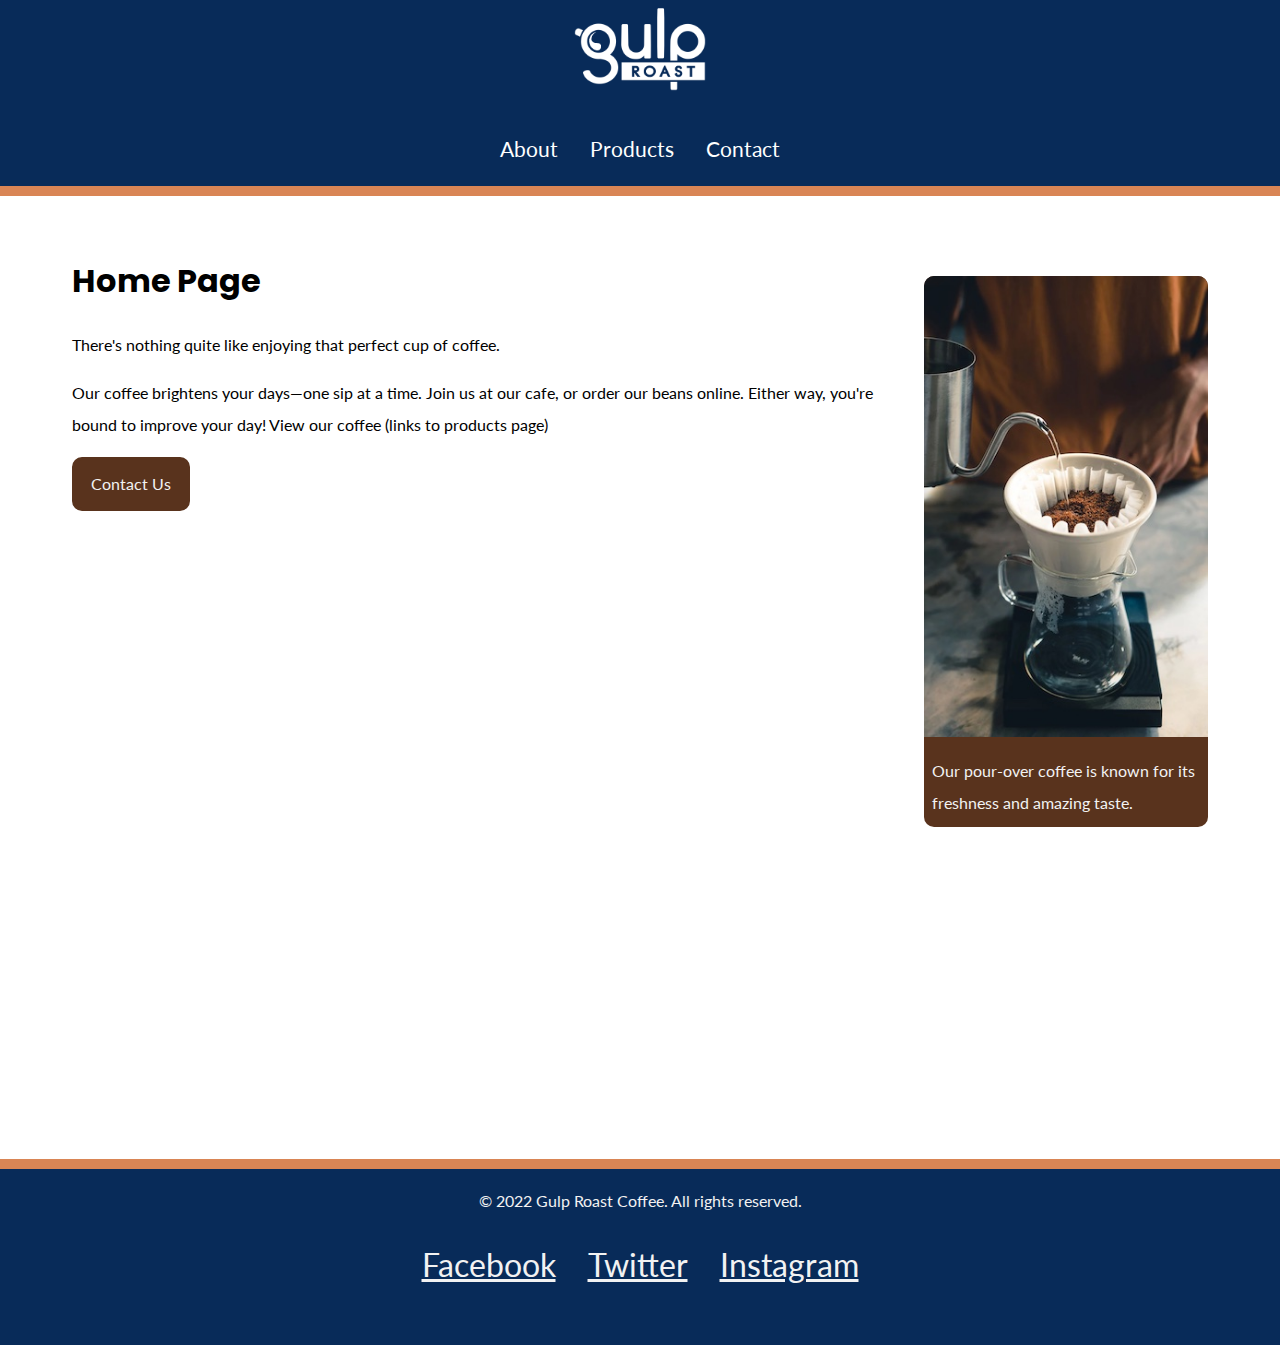
<file: index.html>
<!DOCTYPE html>
<html lang="en">

<head>
    <meta charset="UTF-8">
    <meta http-equiv="X-UA-Compatible" content="IE=edge">
    <meta name="viewport" content="width=device-width, initial-scale=1.0">
    <link rel="stylesheet" href="css/styles.css">
    <title>Gulp Roast Coffee Homepage</title>
    <link rel="preconnect" href="https://fonts.googleapis.com">
    <link rel="preconnect" href="https://fonts.gstatic.com" crossorigin>
    <link href="https://fonts.googleapis.com/css2?family=Lato&family=Poppins:wght@700&display=swap" rel="stylesheet">
</head>


<body>


    <header>
        <nav>
            <ul>
                <li class="logo"><a href="index.html"><img
                            src="media/images/gulp-logo-light.png" alt="Gulp Roast. Click for home." /></a></li>
                <li><a href="about.html"><span aria-hidden="true"
                            class="fa-solid fa-mug-saucer"></span> About</a></li>
                <li><a href="products.html"><span aria-hidden="true"
                            class="fa-solid fa-fire-flame-curved"></span> Products</a></li>
                <li><a href="contact.html"><span aria-hidden="true"
                            class="fa-solid fa-phone"></span> Contact</a></li>
            </ul>
        </nav>
    </header>
    <div class="main-bkgd">
        <section class="main">
            <article>
                <h1>Home Page</h1>
                <p>There's nothing quite like enjoying that perfect cup of coffee. 
                </p>

                <p>Our coffee brightens your days—one sip at a time.
                    Join us at our cafe, or order our beans online. Either way, you're bound to improve your day!
                    View our coffee (links to products page)</p>

                <a class="button" href="https://uxuicurriculum.wixsite.com/gulproast">Contact Us</a>
            </article>
            <figure>
                <picture>
                    <source srcset="media/images/gulp-pouring-coffee-vertical.jpg" media="(min-width: 900px)">
                    <source srcset="media/images/gulp-pouring-coffee-horizontal.jpg" media="(min-width: 500px)">
                    <img src="media/images/gulp-pouring-coffee-horizontal-sm.jpg" alt="Making pour-over coffee at our shop.">
                  </picture>
                <!--<img src="media/images/gulp-pouring-coffee-vertical.jpg" alt="Making pour-over coffee at our shop." />-->
                <figcaption>Our pour-over coffee is known for its freshness and amazing taste.</figcaption>
            </figure>
        </section>
    </div>
    
    <footer>
        <p>&copy; 2022 Gulp Roast Coffee. All rights reserved.</p>
        <ul>
            <li>
                <a href="https://facebook.com" target="_blank">
                    <span aria-hidden="true" class="fa-brands fa-facebook-square"></span>
                    <span class="sr-only">Facebook</span>
                </a>
            </li>
            <li>
                <a href="https://twitter.com" target="_blank">
                    <span aria-hidden="true" class="fa-brands fa-twitter-square"></span>
                    <span class="sr-only">Twitter</span>
                </a>
            </li>
            <li>
                <a href="https://instagram.com" target="_blank">
                    <span aria-hidden="true" class="fa-brands fa-instagram-square"></span>
                    <span class="sr-only">Instagram</span>
                </a>
            </li>
        </ul>
    </footer>
</body>

</html>
</file>
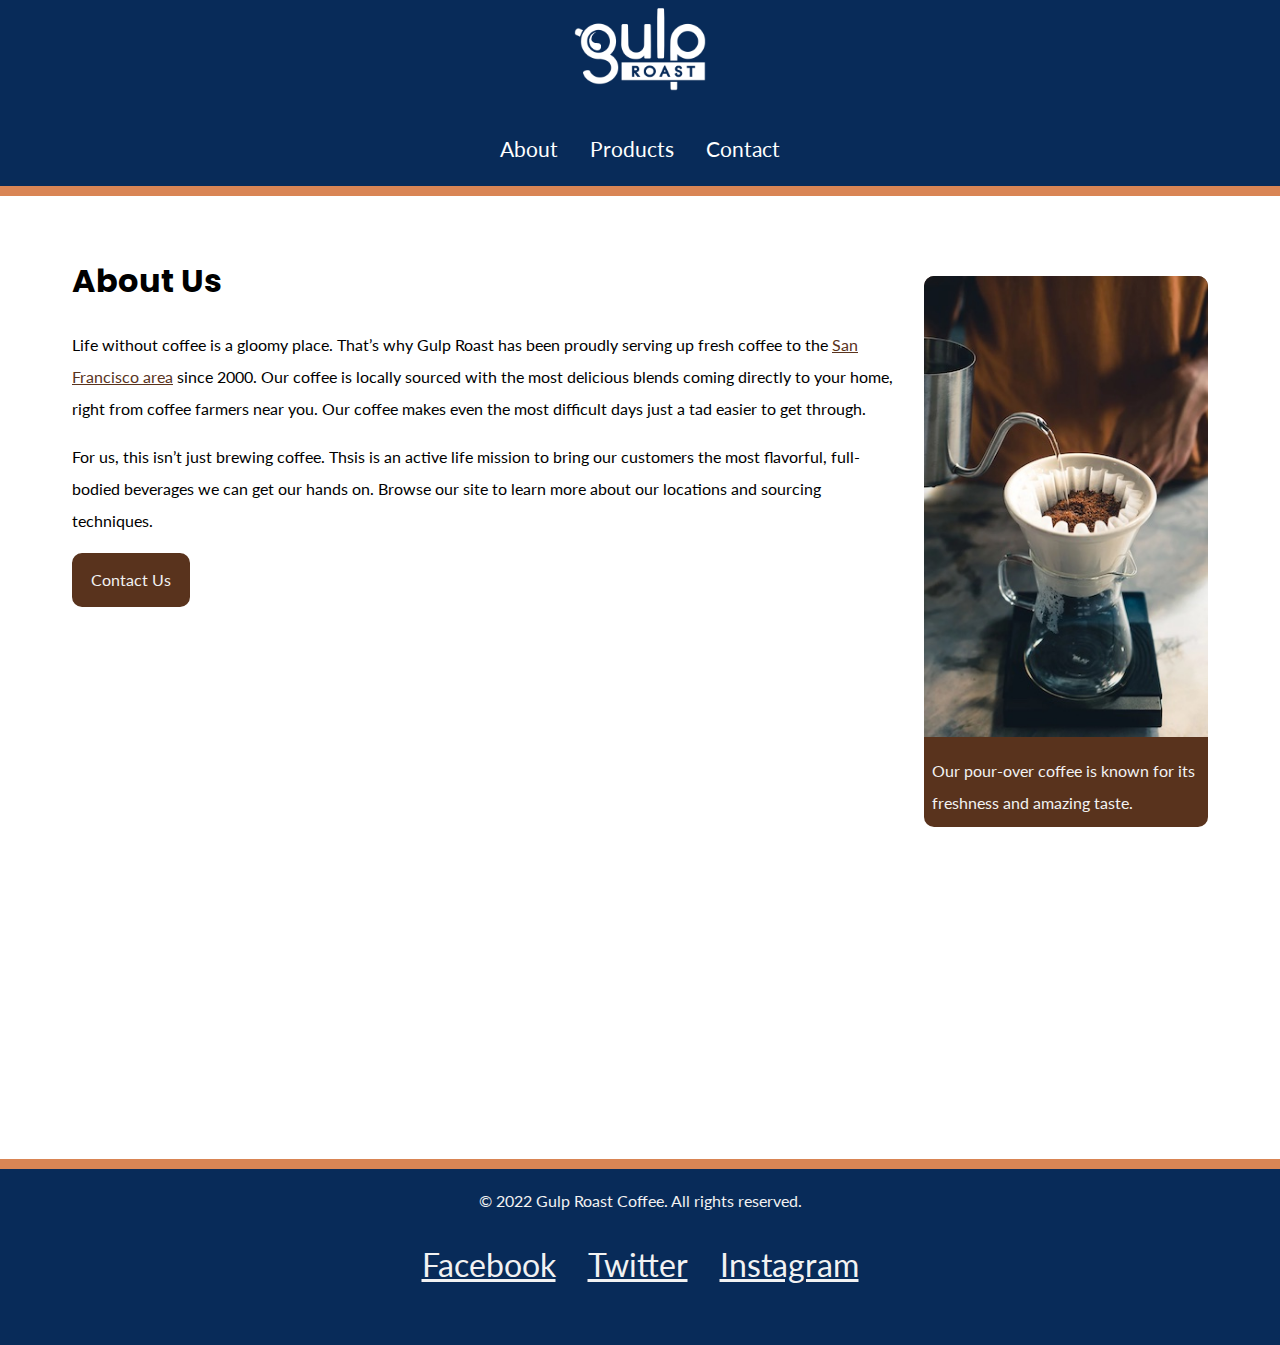
<file: about.html>
<!DOCTYPE html>
<html lang="en">

<head>
  <meta charset="UTF-8">
  <meta http-equiv="X-UA-Compatible" content="IE=edge">
  <meta name="viewport" content="width=device-width, initial-scale=1.0">
  <link rel="stylesheet" href="css/styles.css">
  <title>Gulp Roast Coffee About Us</title>
  <link rel="preconnect" href="https://fonts.googleapis.com">
  <link rel="preconnect" href="https://fonts.gstatic.com" crossorigin>
  <link href="https://fonts.googleapis.com/css2?family=Lato&family=Poppins:wght@700&display=swap" rel="stylesheet">
</head>


<body>


  <header>
    <nav>
      <ul>
        <li class="logo"><a href="index.html"><img src="media/images/gulp-logo-light.png"
              alt="Gulp Roast. Click for home." /></a></li>
        <li><a href="about.html"><span aria-hidden="true" class="fa-solid fa-mug-saucer"></span> About</a></li>
        <li><a href="products.html"><span aria-hidden="true" class="fa-solid fa-fire-flame-curved"></span> Products</a>
        </li>
        <li><a href="contact.html"><span aria-hidden="true" class="fa-solid fa-phone"></span> Contact</a></li>
      </ul>
    </nav>
  </header>

  <div class="main-bkgd">
    <section class="main">
      <article>
        <h1>About Us</h1>
        <p>Life without coffee is a gloomy place. That’s why Gulp Roast has been proudly serving up fresh coffee to the
          <a href="https://goo.gl/maps/3rAyszfwSDx8Si2Y9" target="_blank">San Francisco area</a> since 2000. Our coffee
          is
          locally sourced with the most delicious blends coming directly to your home, right from coffee farmers near
          you.
          Our coffee makes even the most difficult days just a tad easier to get through.
        </p>

        <p>For us, this isn’t just brewing coffee. Thsis is an active life mission to bring our customers the most
          flavorful, full-bodied beverages we can get our hands on. Browse our site to learn more about our locations
          and
          sourcing techniques.</p>

        <a class="button" href="https://uxuicurriculum.wixsite.com/gulproast">Contact Us</a>
      </article>

      <figure>
        <picture>
          <source srcset="media/images/gulp-pouring-coffee-vertical.jpg" media="(min-width: 900px)" />
          <source srcset="media/images/gulp-pouring-coffee-horizontal.jpg" media="(min-width: 500px)" />
          <img src="media/images/gulp-pouring-coffee-horizontal-sm.jpg" alt="Making pour-over coffee at our shop." />
        </picture>
        <figcaption>Our pour-over coffee is known for its freshness and amazing taste.</figcaption>
      </figure>
    </section>
  </div>
  <footer>
    <p>&copy; 2022 Gulp Roast Coffee. All rights reserved.</p>
    <ul>
      <li>
        <a href="https://facebook.com" target="_blank">
          <span aria-hidden="true" class="fa-brands fa-facebook-square"></span>
          <span class="sr-only">Facebook</span>
        </a>
      </li>
      <li>
        <a href="https://twitter.com" target="_blank">
          <span aria-hidden="true" class="fa-brands fa-twitter-square"></span>
          <span class="sr-only">Twitter</span>
        </a>
      </li>
      <li>
        <a href="https://instagram.com" target="_blank">
          <span aria-hidden="true" class="fa-brands fa-instagram-square"></span>
          <span class="sr-only">Instagram</span>
        </a>
      </li>
    </ul>
  </footer>
</body>

</html>
</file>
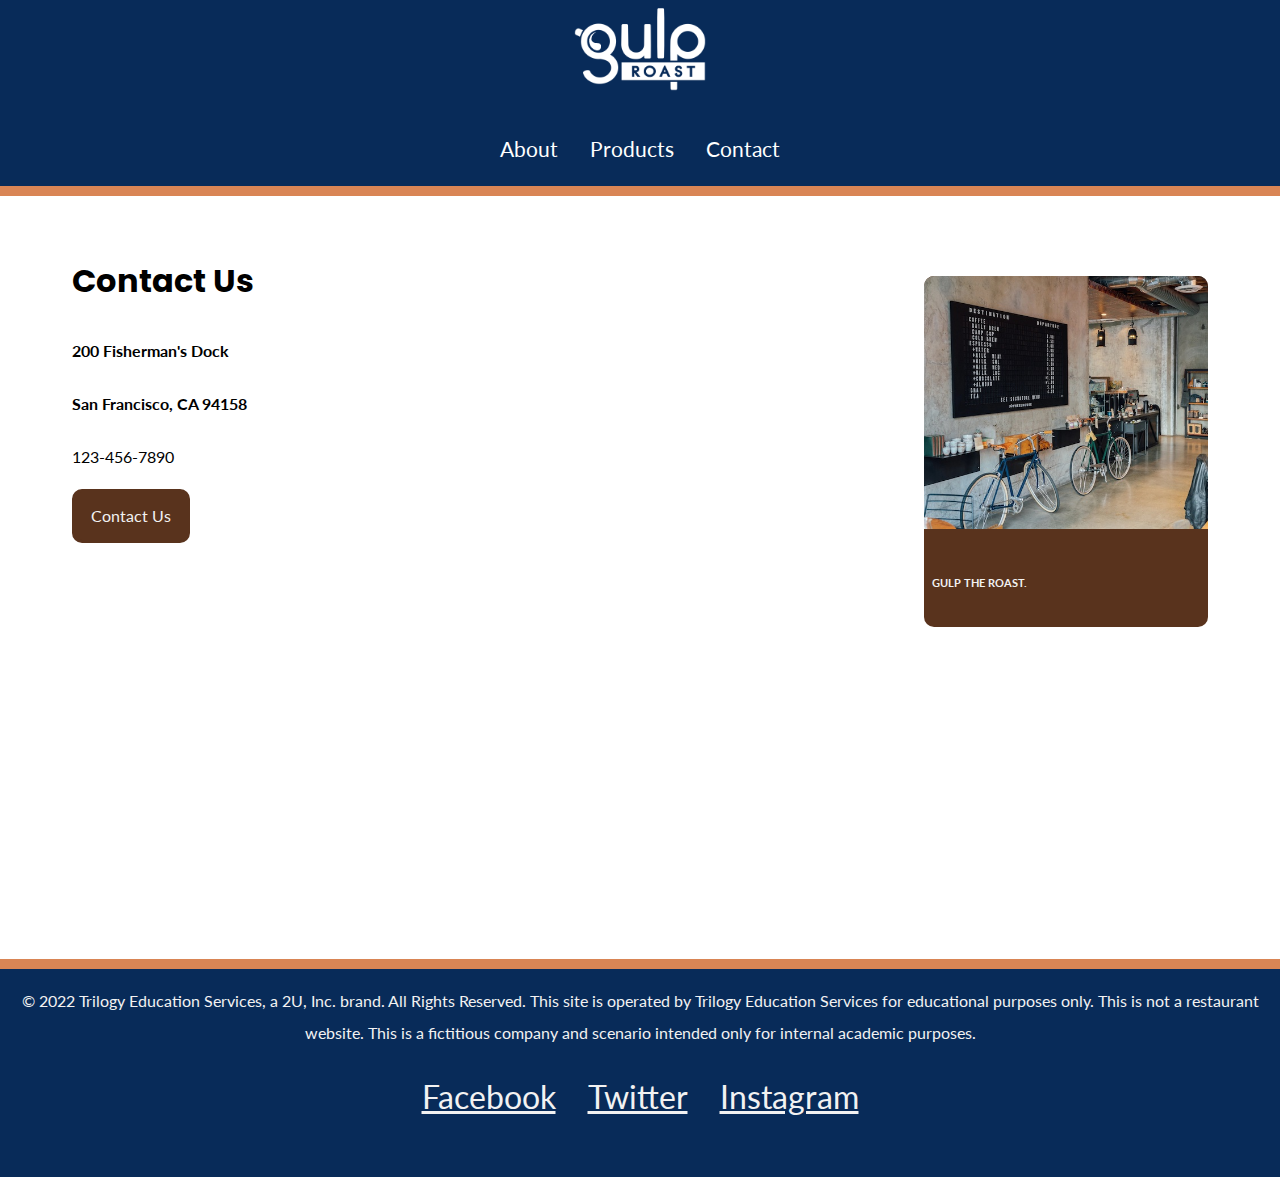
<file: contact.html>
<!DOCTYPE html>
<html lang="en">

<head>
    <meta charset="UTF-8">
    <meta http-equiv="X-UA-Compatible" content="IE=edge">
    <meta name="viewport" content="width=device-width, initial-scale=1.0">
    <link rel="stylesheet" href="css/styles.css">
    <title>Gulp Roast Coffee About Us</title>
    <link rel="preconnect" href="https://fonts.googleapis.com">
    <link rel="preconnect" href="https://fonts.gstatic.com" crossorigin>
    <link href="https://fonts.googleapis.com/css2?family=Lato&family=Poppins:wght@700&display=swap" rel="stylesheet">
</head>


<body>


    <header>
        <nav>
            <ul>
                <li class="logo"><a href="index.html"><img src="media/images/gulp-logo-light.png"
                            alt="Gulp Roast. Click for home." /></a></li>
                <li><a href="about.html"><span aria-hidden="true" class="fa-solid fa-mug-saucer"></span> About</a></li>
                <li><a href="products.html"><span aria-hidden="true" class="fa-solid fa-fire-flame-curved"></span>
                        Products</a></li>
                <li><a href="contact.html"><span aria-hidden="true" class="fa-solid fa-phone"></span> Contact</a></li>
            </ul>
        </nav>
    </header>
    <div class="main-bkgd">
        <section class="main">
            <article>
                <h1>Contact Us</h1>
                <h4>200 Fisherman's Dock</h4>
                <h4>San Francisco, CA 94158</h4>
                <p>123-456-7890</p>




                <a class="button" href="https://uxuicurriculum.wixsite.com/gulproast">Contact Us</a>
            </article>
            <figure>
                <img src="media/images/gulp-menu.jpg" alt="GULP THE ROAST." />
                <h6><figcaption>GULP THE ROAST.</figcaption></h6>
            </figure>
        </section>
    </div>
    <footer>
        <p>&copy; 2022 Trilogy Education Services, a 2U, Inc. brand. All Rights Reserved.

            This site is operated by Trilogy Education Services for educational purposes only. This is not a restaurant
            website. This is a fictitious company and scenario intended only for internal academic purposes.
        </p>
        <ul>
            <li>
                <a href="https://facebook.com" target="_blank">
                    <span aria-hidden="true" class="fa-brands fa-facebook-square"></span>
                    <span class="sr-only">Facebook</span>
                </a>
            </li>
            <li>
                <a href="https://twitter.com" target="_blank">
                    <span aria-hidden="true" class="fa-brands fa-twitter-square"></span>
                    <span class="sr-only">Twitter</span>
                </a>
            </li>
            <li>
                <a href="https://instagram.com" target="_blank">
                    <span aria-hidden="true" class="fa-brands fa-instagram-square"></span>
                    <span class="sr-only">Instagram</span>
                </a>
            </li>
        </ul>
    </footer>
</body>

</html>
</file>
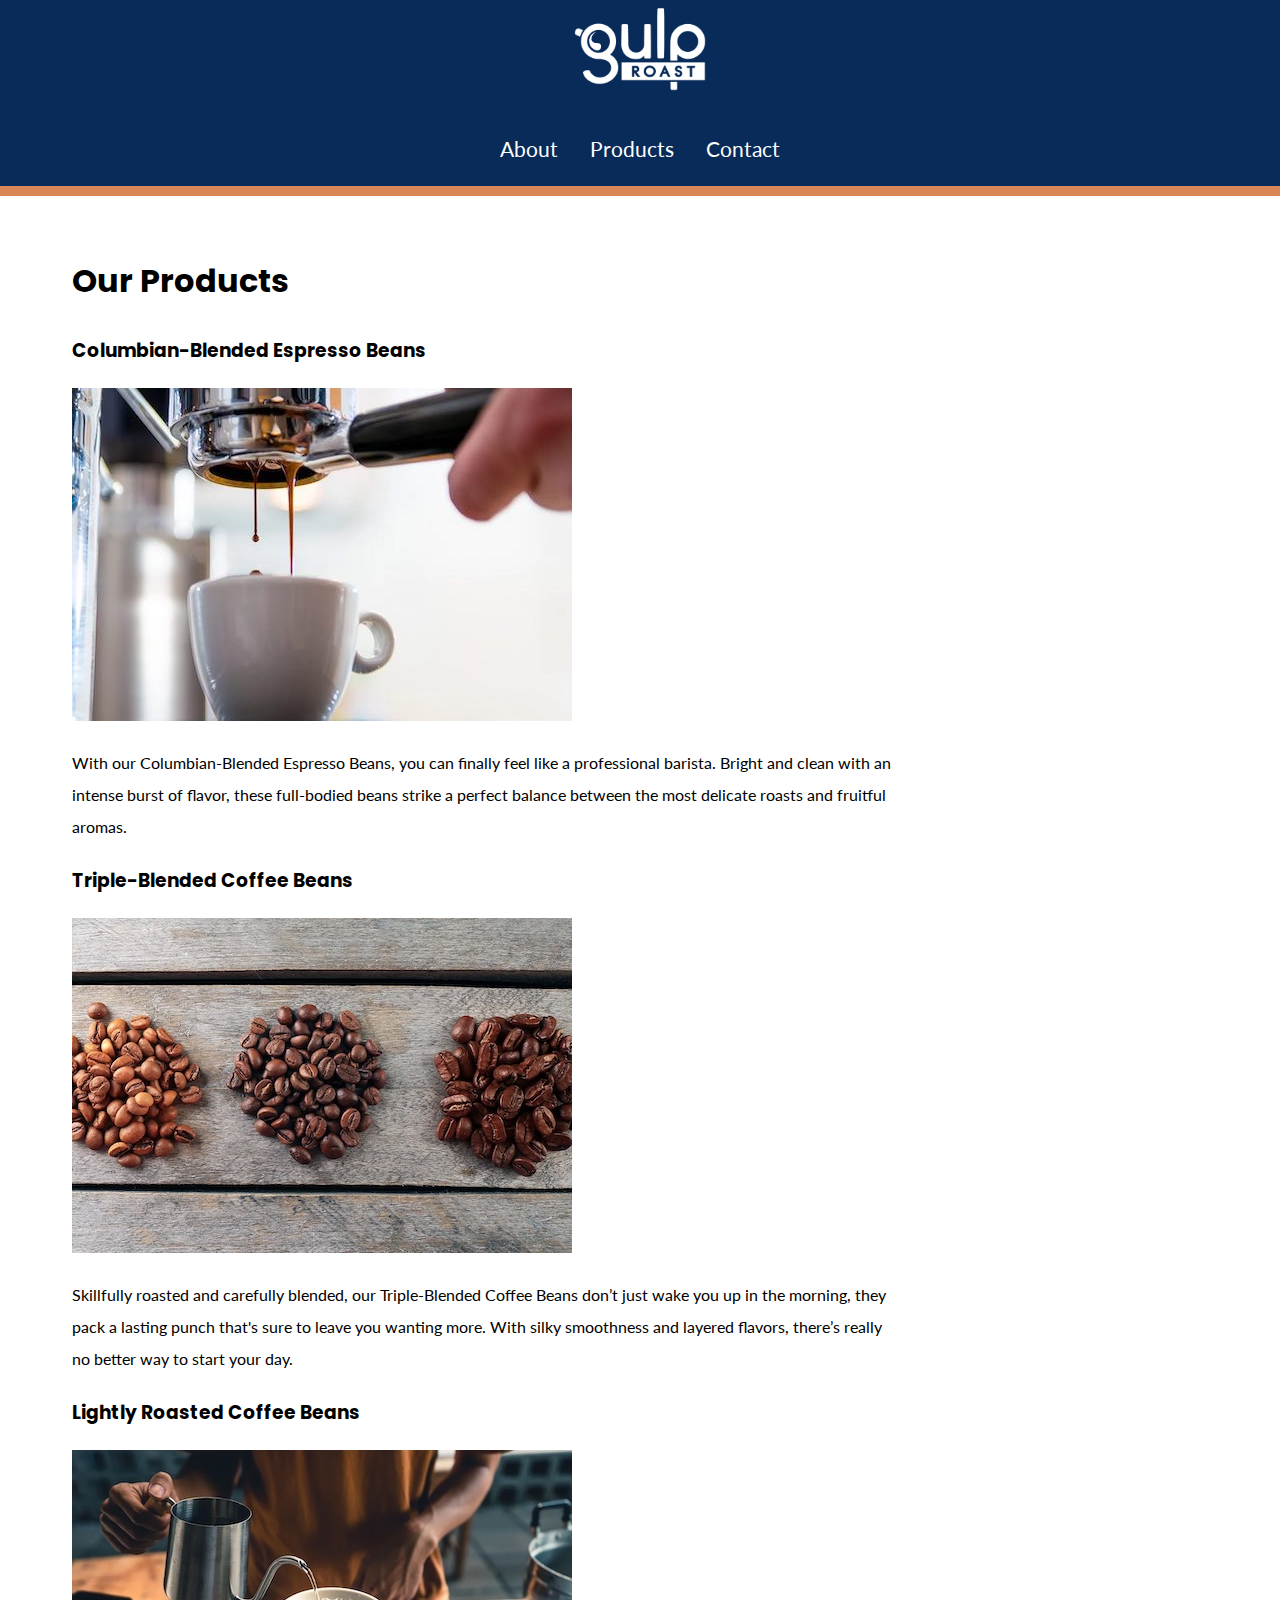
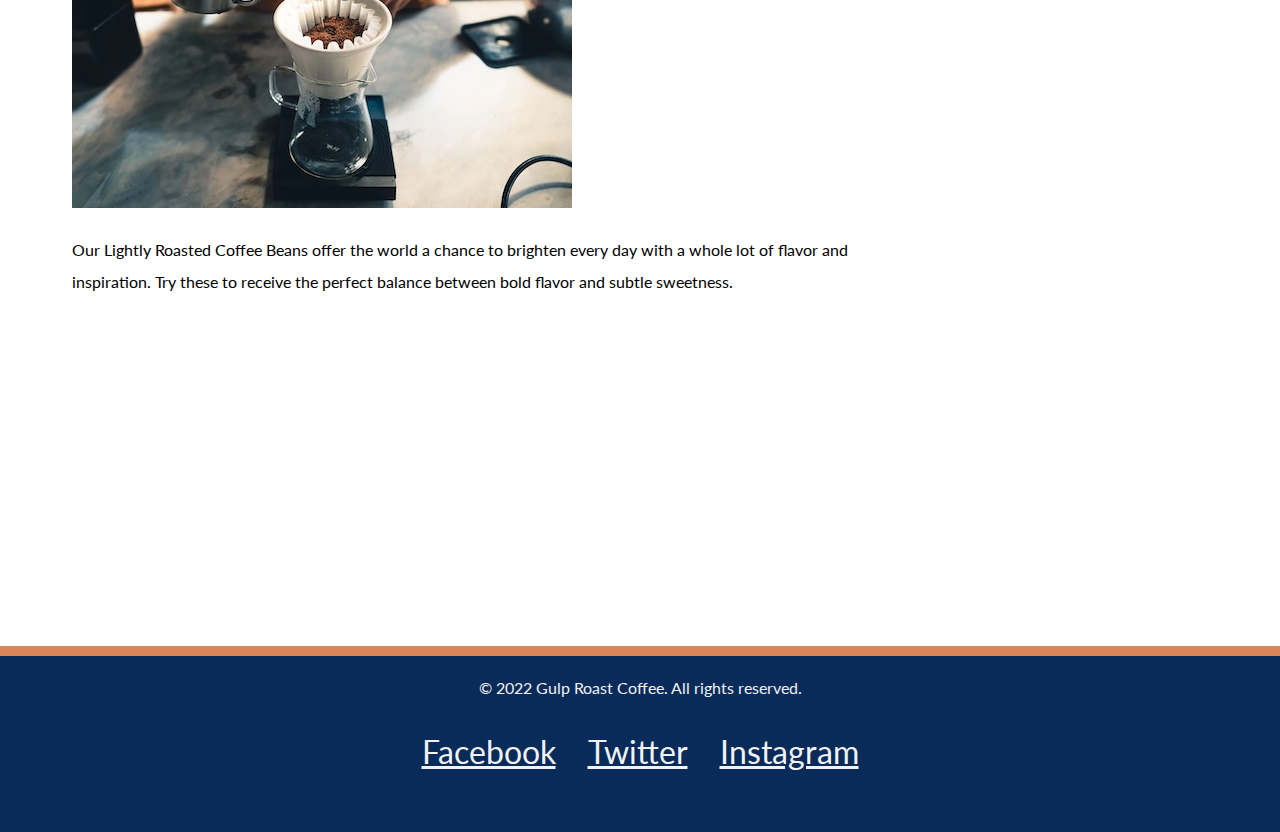
<file: products.html>
<!DOCTYPE html>
<html lang="en">

<head>
    <meta charset="UTF-8">
    <meta http-equiv="X-UA-Compatible" content="IE=edge">
    <meta name="viewport" content="width=device-width, initial-scale=1.0">
    <link rel="stylesheet" href="css/styles.css">
    <title>Gulp Roast Coffee About Us</title>
    <link rel="preconnect" href="https://fonts.googleapis.com">
    <link rel="preconnect" href="https://fonts.gstatic.com" crossorigin>
    <link href="https://fonts.googleapis.com/css2?family=Lato&family=Poppins:wght@700&display=swap" rel="stylesheet">
</head>


<body>


    <header>
        <nav>
            <ul>
                <li class="logo"><a href="index.html"><img src="media/images/gulp-logo-light.png"
                            alt="Gulp Roast. Click for home." /></a></li>
                <li><a href="about.html"><span aria-hidden="true" class="fa-solid fa-mug-saucer"></span> About</a></li>
                <li><a href="products.html"><span aria-hidden="true" class="fa-solid fa-fire-flame-curved"></span>
                        Products</a></li>
                <li><a href="contact.html"><span aria-hidden="true" class="fa-solid fa-phone"></span> Contact</a></li>
            </ul>
        </nav>
    </header>

    <div class="main-bkgd">
        <section class="main">
            <article>
                <h1>Our Products</h1>
                <div class="card-container">
                    <div class="card">
                        <h3>Columbian-Blended Espresso Beans</h3>
                        <img src="media/images/gulp-espresso.jpg" alt="Columbian-Blended">
                        <p> With our Columbian-Blended Espresso Beans, you can finally feel like a professional
                            barista. Bright and clean with an intense burst of flavor, these full-bodied beans strike a
                            perfect
                            balance between the most delicate roasts and fruitful aromas.
                        </p>
                    </div>
                    <div class="card">
                        <h3>Triple-Blended Coffee Beans</h3>
                        <img src="media/images/gulp-coffee-beans.jpg" alt="Triple-Blended">
                        <p> Skillfully roasted and carefully blended, our Triple-Blended Coffee Beans don’t just wake
                            you up
                            in the morning, they pack a lasting punch that's sure to leave you wanting more. With silky
                            smoothness and layered flavors, there’s really no better way to start your day.
                        </p>
                    </div>
                </div>
                <div class="card">
                    <h3>Lightly Roasted Coffee Beans</h3>
                    <img src="media/images/gulp-pouring-coffee-horizontal.jpg" alt="Lightly-Roasted">
                    <p> Our Lightly Roasted Coffee Beans offer the world a chance to brighten every day with a whole lot
                        of flavor and inspiration. Try these to receive the perfect balance between bold flavor and
                        subtle
                        sweetness.
                    </p>
                </div>
    </div>
    </article>

    </div>

    </section>
    </div>
    <footer>
        <p>&copy; 2022 Gulp Roast Coffee. All rights reserved.</p>
        <ul>
            <li>
                <a href="https://facebook.com" target="_blank">
                    <span aria-hidden="true" class="fa-brands fa-facebook-square"></span>
                    <span class="sr-only">Facebook</span>
                </a>
            </li>
            <li>
                <a href="https://twitter.com" target="_blank">
                    <span aria-hidden="true" class="fa-brands fa-twitter-square"></span>
                    <span class="sr-only">Twitter</span>
                </a>
            </li>
            <li>
                <a href="https://instagram.com" target="_blank">
                    <span aria-hidden="true" class="fa-brands fa-instagram-square"></span>
                    <span class="sr-only">Instagram</span>
                </a>
            </li>
        </ul>
    </footer>
</body>

</html>
</file>
<file: css/styles.css>
html {
  box-sizing: border-box;
}

*,
*::before,
*::after {
  box-sizing: inherit;
}

body {
  background-color: #082B59;
  margin: 0;
  padding: 0;
  font-family: "Lato", sans-serif;
  line-height: 2;
}

h1,
h2,
h3 {
  font-family: "Poppins", sans-serif;
}

h1 {
  font-size: 2rem;
  margin-bottom: 0;
}

/* make images flexible */
img {
  max-width: 100%;
}

a {
  color: #59331d;
}

a:hover {
  text-decoration: none;
}

header {
  border-bottom: 10px solid #d98555;
}

/* navbar styling */
nav ul {
  padding: 0;
  margin: 0;
  list-style-type: none;
  display: flex;
  flex-flow: row wrap;
  justify-content: center;
  /* max width on the image in pixels */
  /* flex basis on the image container, li */
}
nav ul li {
  margin: 0 1rem 1rem 1rem;
  font-size: 1.3rem;
}
nav ul .logo img {
  max-width: 150px;
}
nav ul .logo {
  flex-basis: 100%;
  text-align: center;
}
nav ul a {
  color: white;
  text-decoration: none;
  display: block;
}
nav ul:hover {
  color: #d98555;
}

/* establishes a white background */
.main-bkgd {
  background: #ffffff url(https://assets.codepen.io/6306176/gulp-bean-bkgd.jpg) repeat-x bottom;
  padding-bottom: 300px;
}

/* sits inside of the white background, centered */
.main {
  max-width: 1200px;
  margin: 0 auto;
  padding: 2rem;
  display: flex;
  flex-flow: row wrap;
  justify-content: space-between;
}

article {
  flex-basis: 73%;
}

figure {
  margin: 3rem 0 0 0;
  flex-basis: 25%;
  background-color: #59331d;
  border-radius: 10px;
  max-width: 100%;
}
figure img {
  border-top-left-radius: 10px;
  border-top-right-radius: 10px;
  max-width: 100%;
}

figcaption {
  color: #f2f2f2;
  padding: 0.5rem;
  max-width: 100%;
}

.button {
  display: inline-block;
  background-color: #59331D;
  border-radius: 10px;
  padding: 0.5rem 1rem;
  margin: 0;
  color: #f2f2f2;
  text-decoration: none;
  border: 3px solid #59331d;
}
.button:hover {
  background-color: #f2f2f2;
  color: #59331d;
}

footer {
  color: #f2f2f2;
  text-align: center;
  border-top: 10px solid #d98555;
}
footer ul {
  list-style-type: none;
  padding: 0;
  margin: 0;
  display: flex;
  flex-flow: row wrap;
  justify-content: center;
}
footer a {
  color: #f2f2f2;
  font-size: 2rem;
  display: block;
  margin: 0 1rem 3rem 1rem;
}

@media (max-width: 500px) {
  nav ul {
    display: flex;
    flex-flow: column;
    justify-content: center;
    align-items: center;
  }
  footer ul {
    display: flex;
    flex-flow: column;
    justify-content: center;
    align-items: center;
  }
}/*# sourceMappingURL=styles.css.map */
</file>
